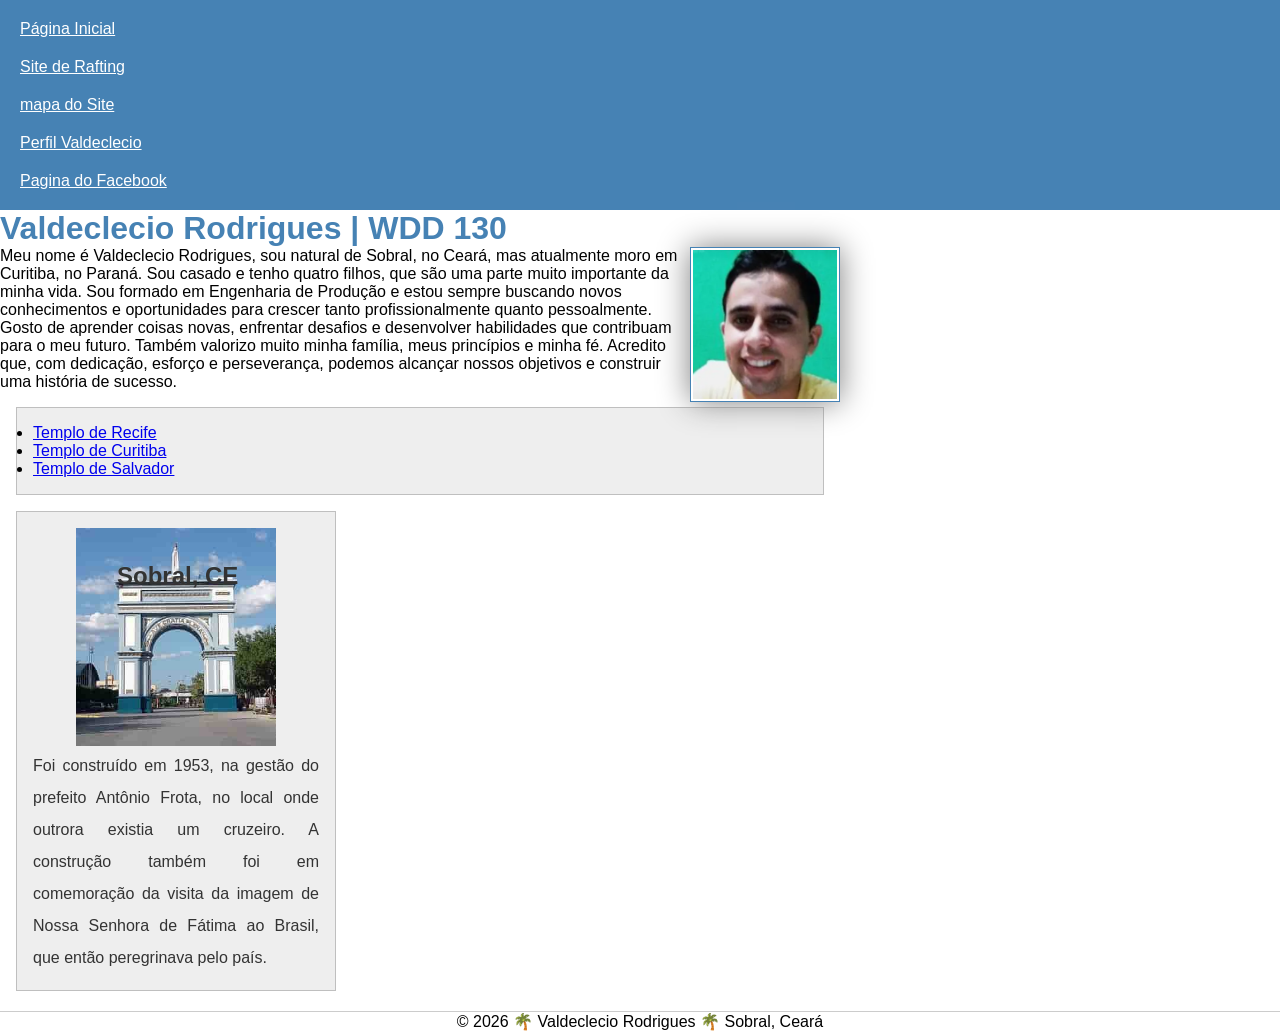
<file: index.html>
<!DOCTYPE html>
<html lang="pt-BR">

<head>
    <meta charset="utf-8">
    <meta name="viewport" content="width=device-width, initial-scale=1.0">

    <title>Valdeclecio Rodrigues | WDD 130</title>

    <meta name="description"
      content="Conheça Valdeclecio Rodrigues, estudante de WDD 130, sua história pessoal, sua família e sua cidade natal, Sobral, no Ceará.">

    <meta name="author" content="Valdeclecio Rodrigues">

    <link rel="stylesheet" href="estilos/estilos.css">
</head>

<body>

    <header>
        <nav>
            <a href="#">Página Inicial</a>
            <a href="wwr/">Site de Rafting</a>
            <a href="wwr/mapa-do-site.html">mapa do Site</a>
            <a href="https://br.linkedin.com/in/valdeclecio-rodrigues-b81b2567">Perfil
                Valdeclecio</a>
            <a href="htpps://facebook.com">Pagina do Facebook</a>
        </nav>
    </header>

    <main>
        <h1>Valdeclecio Rodrigues | WDD 130</h1>

        <img src="imagens/perfil.png" alt="Olá, meu nome é Valdeclecio Rodrigues" width="200">

        <p class="indentacao"></p>Meu nome é Valdeclecio Rodrigues, sou natural de Sobral, no Ceará,
        mas
        atualmente moro em Curitiba, no Paraná. Sou casado e tenho quatro filhos, que são uma
        parte muito importante da minha vida. Sou formado em Engenharia de Produção e estou sempre
        buscando novos conhecimentos e oportunidades para crescer tanto profissionalmente quanto
        pessoalmente. Gosto de aprender coisas novas, enfrentar desafios e desenvolver habilidades
        que contribuam para o meu futuro. Também valorizo muito minha família, meus princípios e
        minha fé. Acredito que, com dedicação, esforço e perseverança, podemos alcançar nossos
        objetivos e construir uma história de sucesso. </p>

        <ul class="caixa">
            <li>
                <a href="https://churchofjesuschristtemples.org/recife-brazil-temple/"
                  target="_blank">
                    Templo de Recife
                </a>
            </li>

            <li>
                <a href="https://churchofjesuschristtemples.org/curitiba-brazil-temple/"
                  target="_blank">
                    Templo de Curitiba
                </a>
            </li>

            <li>
                <a href="https://churchofjesuschristtemples.org/salvador-brazil-temple/"
                  target="_blank">
                    Templo de Salvador
                </a>
            </li>
        </ul>


    </main>

    <aside class="caixa">
        <h2>Sobral, CE</h2>

        <img src="imagens/arco-do-triunfo.png" alt="Arco do Triunfo localizado em Sobral, Ceará">

        <p>
            Foi construído em 1953, na gestão do prefeito Antônio Frota,
            no local onde outrora existia um cruzeiro. A construção também
            foi em comemoração da visita da imagem de Nossa Senhora de
            Fátima ao Brasil, que então peregrinava pelo país.
        </p>
    </aside>

    <footer>
        <p>&copy; 2026 🌴 Valdeclecio Rodrigues 🌴 Sobral, Ceará</p>
    </footer>

</body>

</html>
</file>
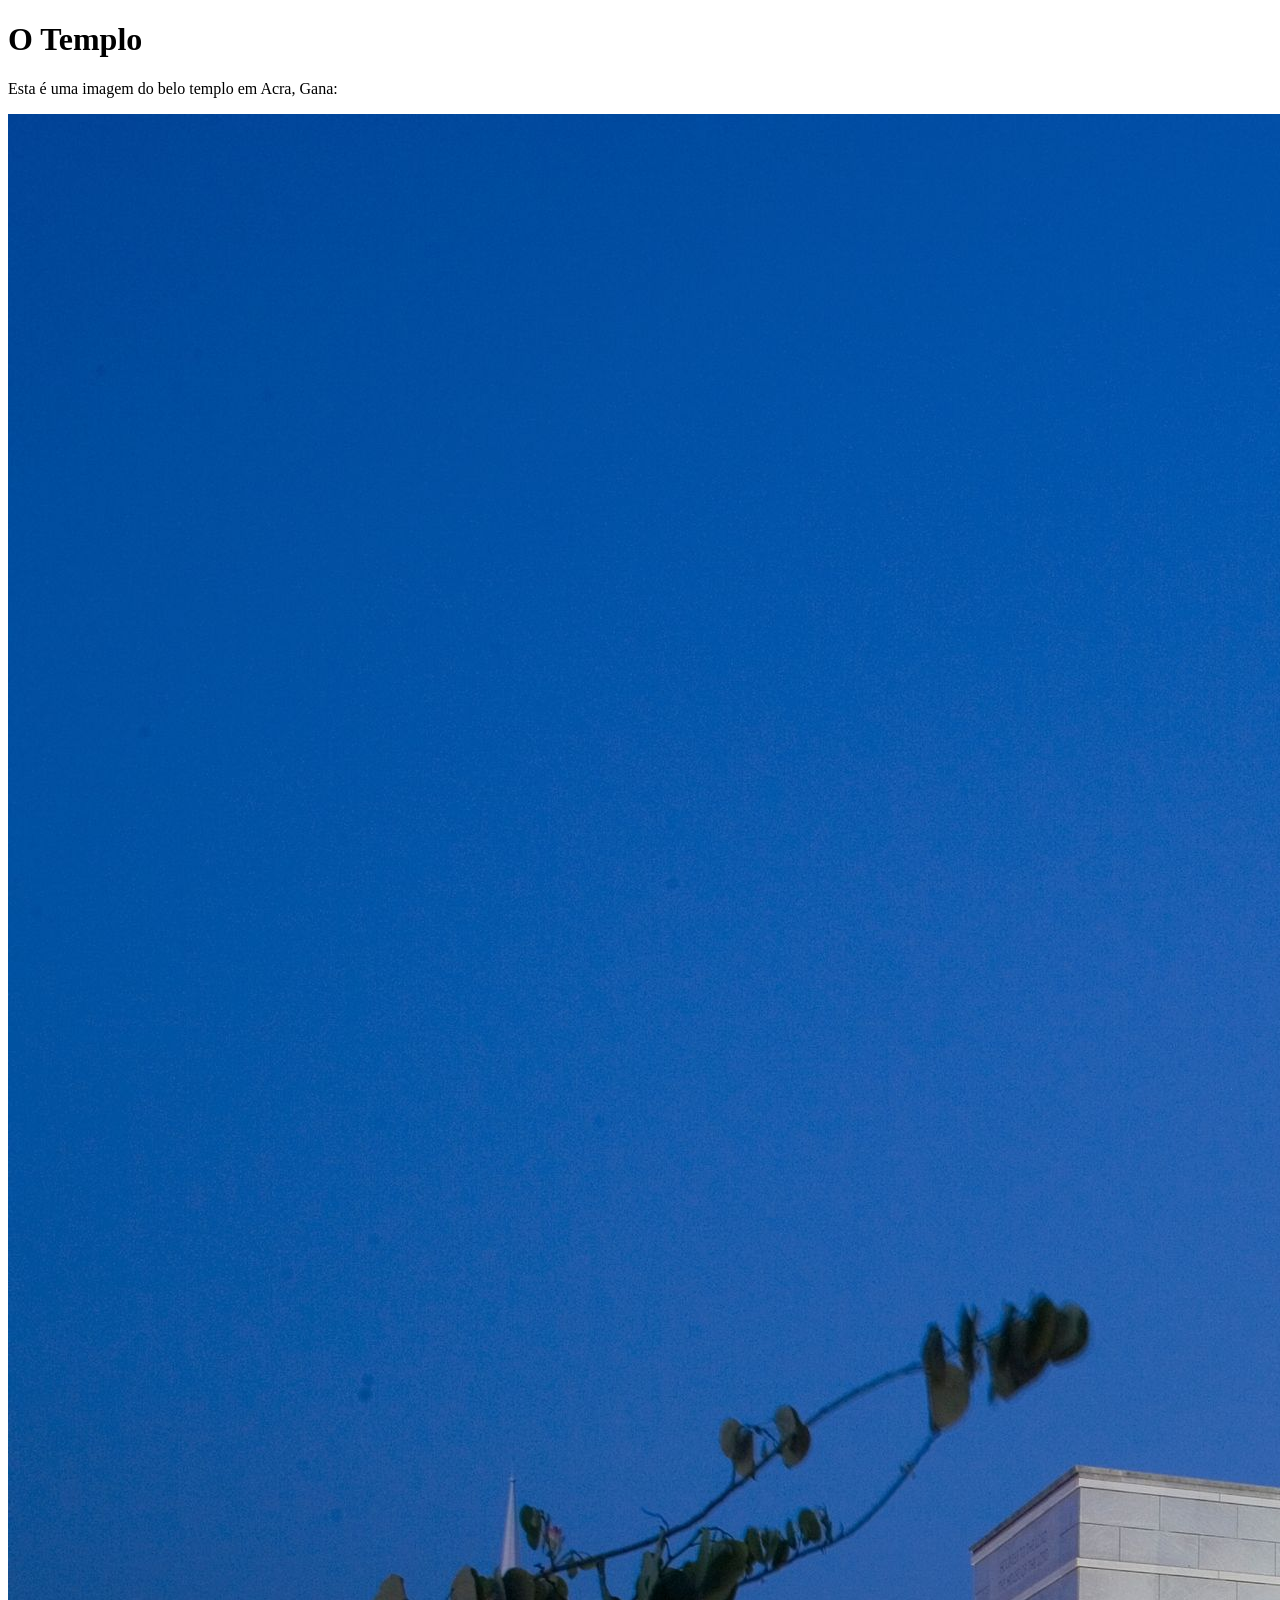
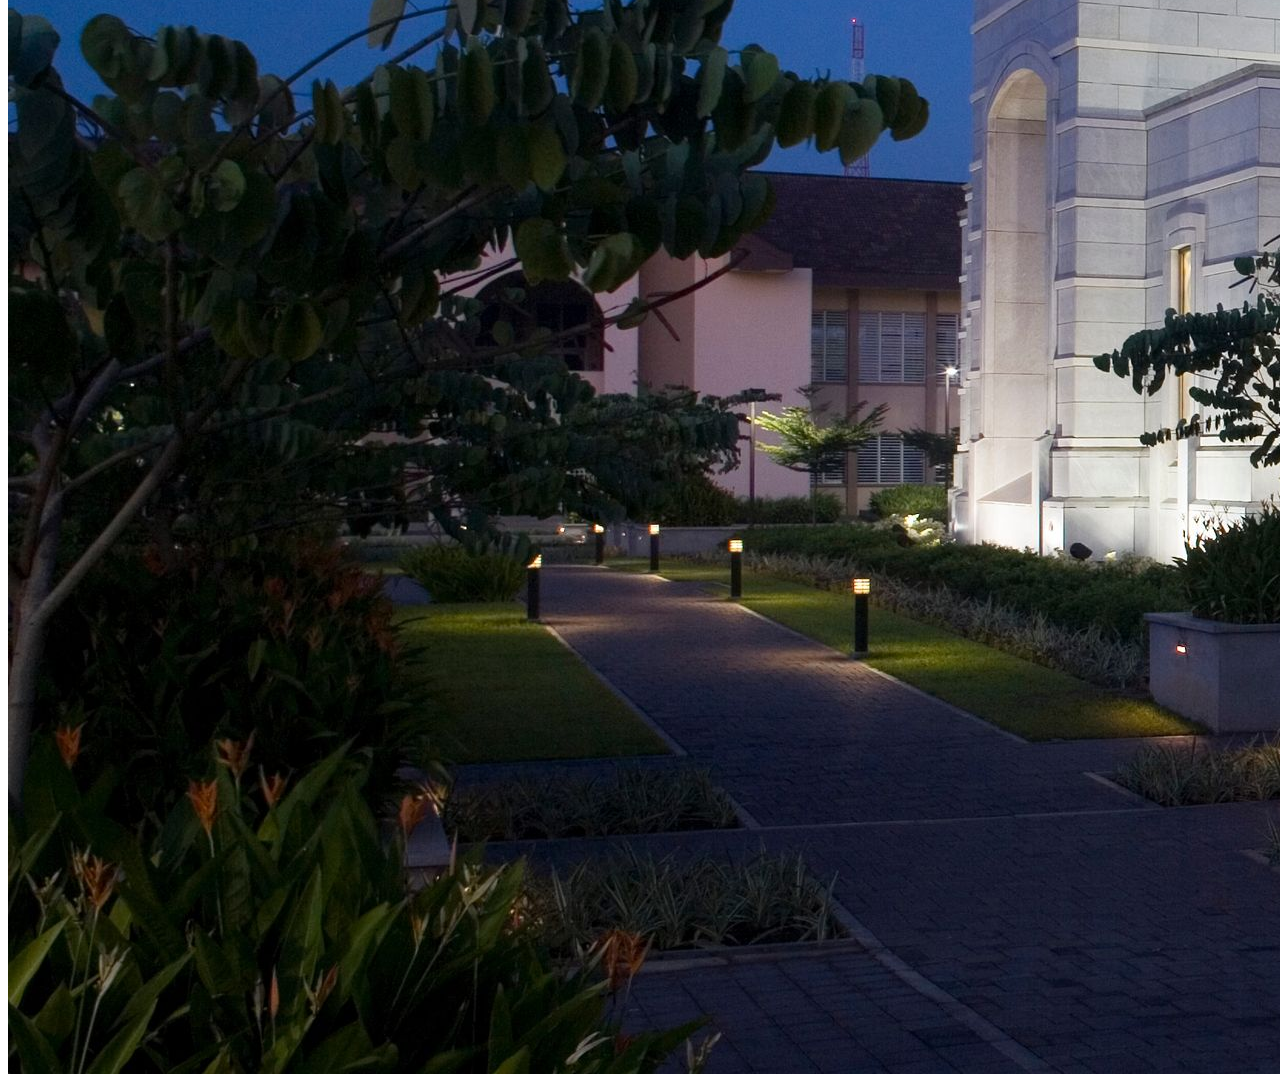
<file: semana01/imagens.html>
<!DOCTYPE html>
<html lang="pt-br">
<head>
    <meta charset="UTF-8">
    <meta name="viewport" content="width=device-width, initial-scale=1.0">
    <title>Imagem do Templo</title>
</head>
<body>
    <h1>O Templo</h1>
    <p>Esta é uma imagem do belo templo em Acra, Gana:</p>
    <img src="imagens/templo-largo.jpeg" alt="O Templo de Acra, Gana">
    
</body>
</html>
</file>
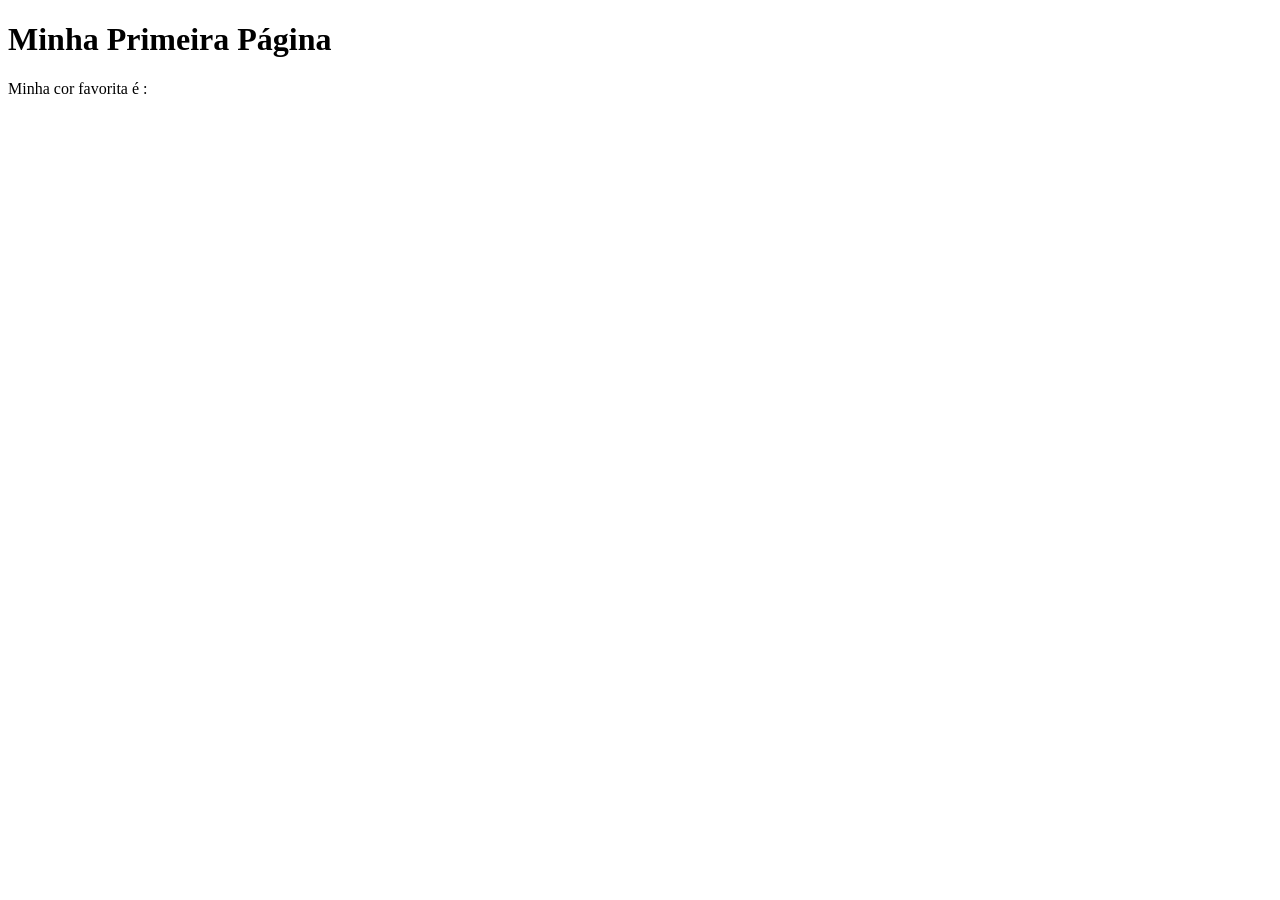
<file: semana01/primeira-pagina.html>
<!DOCTYPE html>
<html lang="pt-br">
<head>
    <meta charset="UTF-8">
    <meta name="viewport" content="width=device-width, initial-scale=1.0">
    <title>Minha Primeira Página</title>
</head>
<body>
    <h1>Minha Primeira Página</h1>
    <p>Minha cor favorita é : </p>
</body>
</html>
</file>
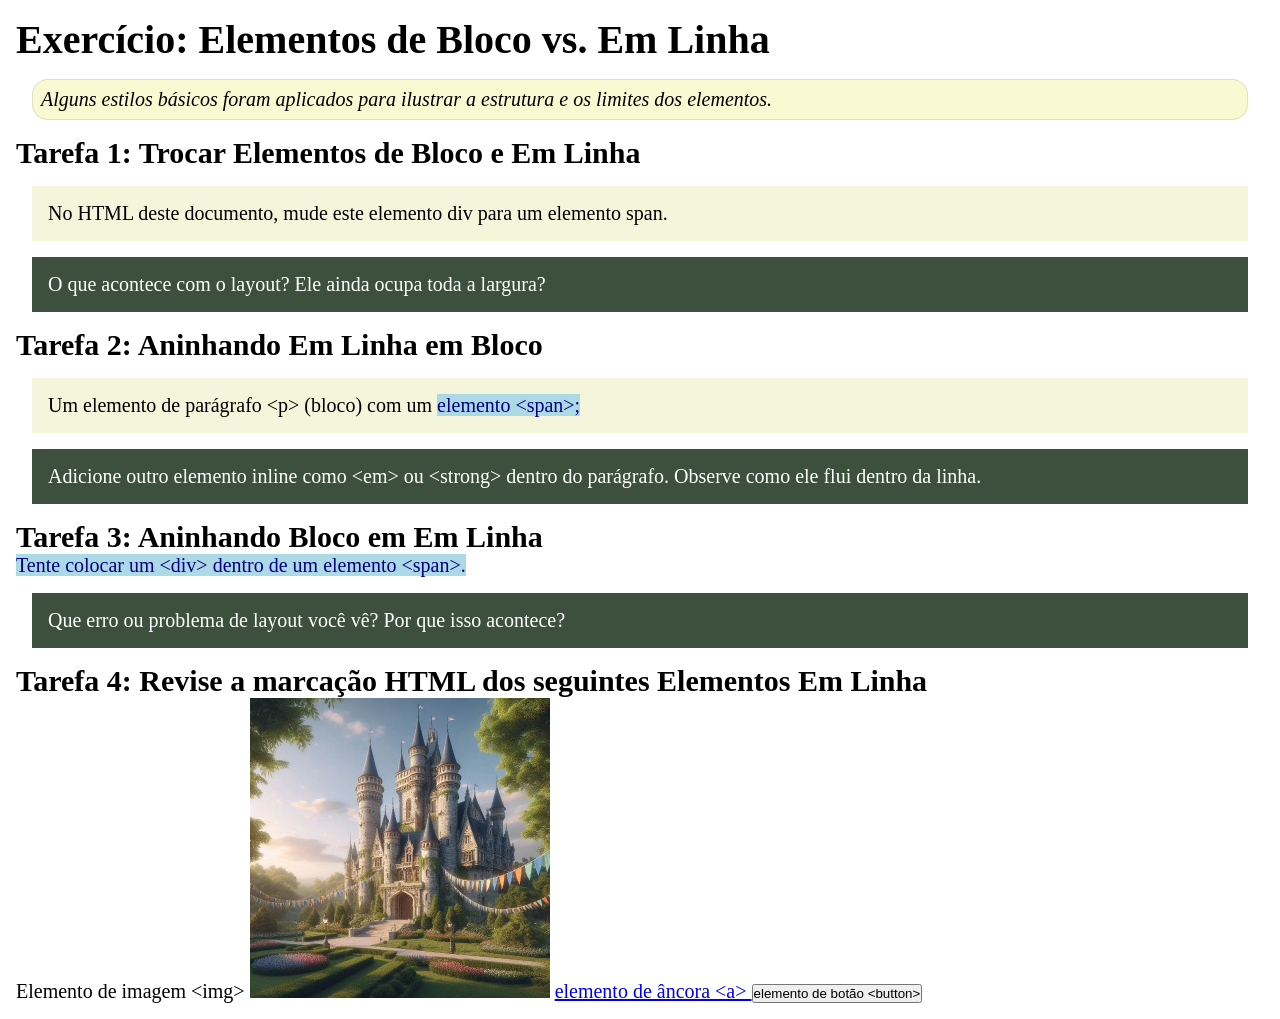
<file: semana02/bloco-vs-inline.html>
<!DOCTYPE html>
<html lang="pt-br">

<head>
    <meta charset="UTF-8">
    <meta name="viewport" content="width=device-width, initial-scale=1.0">
    <title>Exercício: Elementos de Bloco vs. Inline</title>
    <link rel="stylesheet" href="estilos/bloco-vs-inline.css">
</head>

<body>
    <main>
        <h1>Exercício: Elementos de Bloco vs. Em Linha</h1>
        <p class="note">Alguns estilos básicos foram aplicados para ilustrar a estrutura e os limites dos elementos.</p>

        <h2>Tarefa 1: Trocar Elementos de Bloco e Em Linha</h2>
        <div>No HTML deste documento, mude este elemento div para um elemento span.</div>

        <p class="question">O que acontece com o layout? Ele ainda ocupa toda a largura?</p>

        <h2>Tarefa 2: Aninhando Em Linha em Bloco</h2>
        <p>Um elemento de parágrafo &lt;p&gt; (bloco) com um <span>elemento &lt;span&gt;;</span></p>
        <p class="question">Adicione outro elemento inline como &lt;em&gt; ou &lt;strong&gt; dentro do parágrafo.
            Observe como ele flui dentro da linha.</p>

        <h2>Tarefa 3: Aninhando Bloco em Em Linha</h2>
        <span>Tente colocar um &lt;div&gt; dentro de um elemento &lt;span&gt;.</span>
        <p class="question">Que erro ou problema de layout você vê? Por que isso acontece?</p>


        <h2>Tarefa 4: Revise a marcação HTML dos seguintes Elementos Em Linha</h2>
        Elemento de imagem &lt;img&gt;
        <img src="imagens/castelo.webp" alt="imagem (imagens estão em linha)" width="300" height="300">
        <a href="https://churchofjesuschrist.org">elemento de âncora &lt;a&gt; </a>
        <button type="button">elemento de botão &lt;button&gt;</button>
    </main>
</body>

</html>
</file>
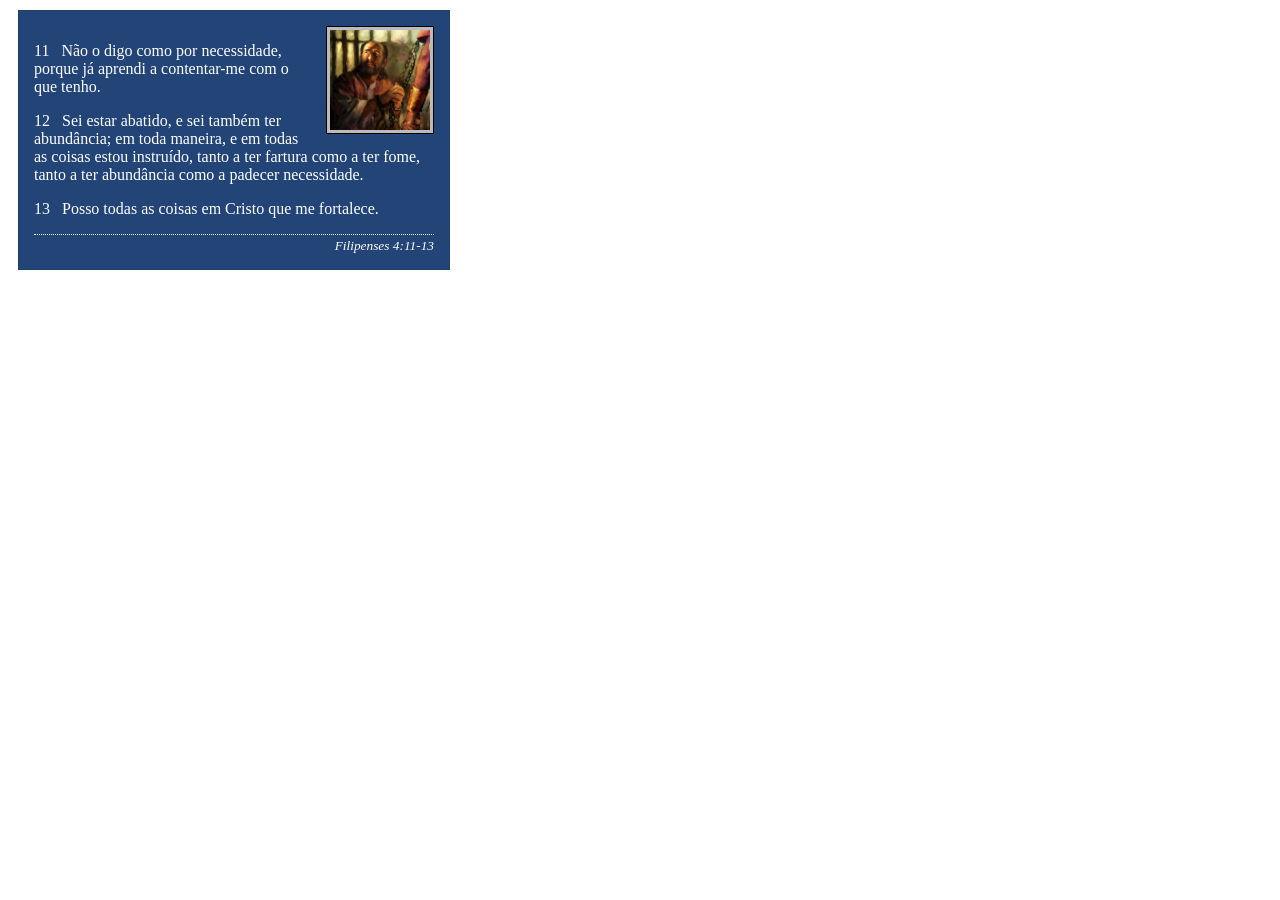
<file: semana02/box-model-solucao.html>
<!DOCTYPE html>
<html lang="pt-br">

<head>
    <meta charset="UTF-8">
    <meta name="viewport" content="width=device-width, initial-scale=1.0">
    <title>Atividade de Box Model</title>
    <link rel="stylesheet" href="estilos/box-model-solucao.css">
</head>

<body>
    <main>
        <div class="callout">
            <img src="imagens/apostolo-paulo-preso.webp" alt="Apóstolo Paulo - Preso em Roma" width="200" height="200">
            <blockquote>
                <p>11 &nbsp; Não o digo como por necessidade, porque já aprendi a contentar-me com o que tenho.</p>
                <p>12 &nbsp; Sei estar abatido, e sei também ter abundância; em toda maneira, e em todas as coisas estou
                    instruído, tanto a ter fartura como a ter fome, tanto a ter abundância como a padecer necessidade.
                </p>
                <p>13 &nbsp; Posso todas as coisas em Cristo que me fortalece.</p>
            </blockquote>
            <cite>Filipenses 4:11-13</cite>
        </div>
    </main>
</body>

</html>
</file>
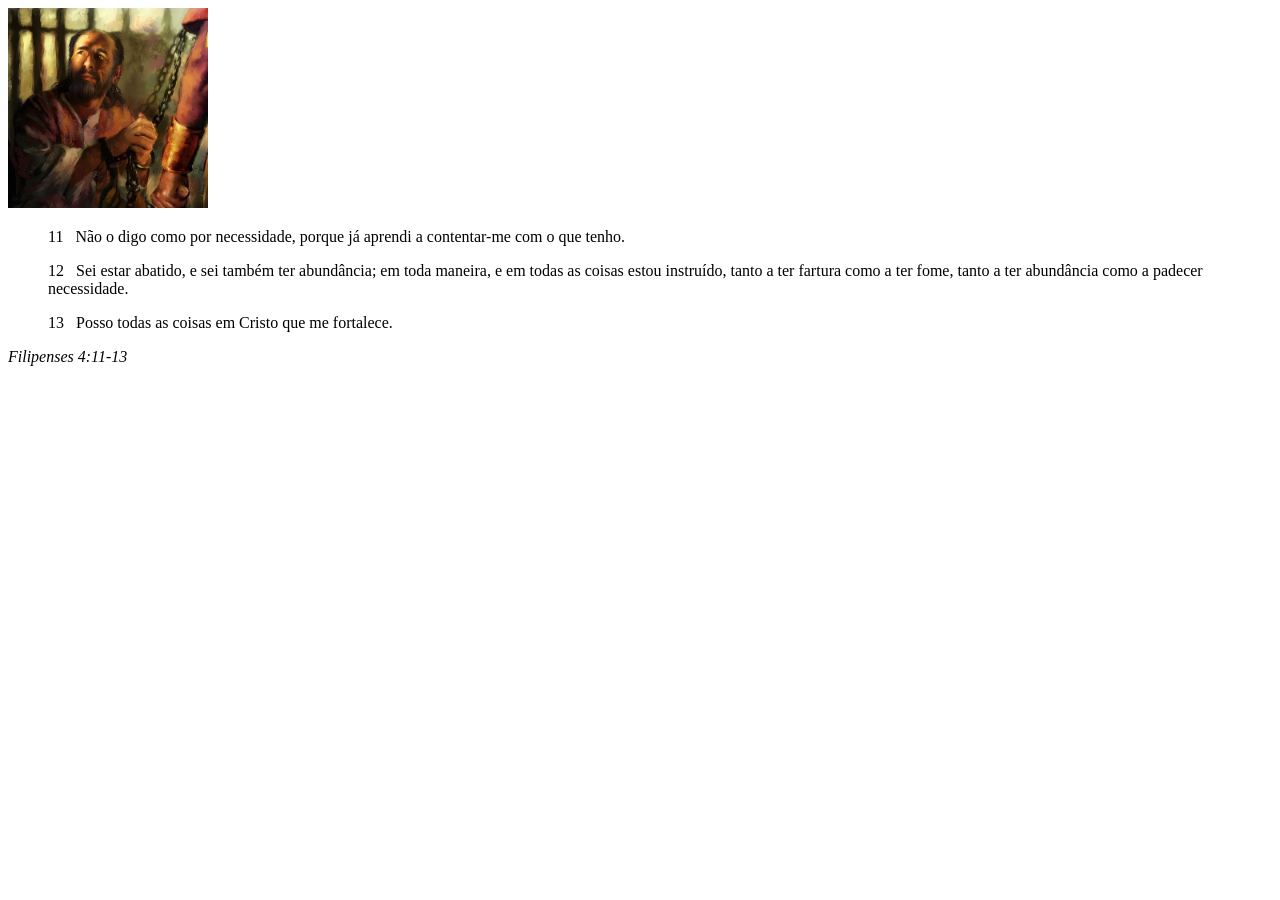
<file: semana02/box-model.html>
<!DOCTYPE html>
<html lang="pt-br">
<head>
    <meta charset="UTF-8">
    <meta name="viewport" content="width=device-width, initial-scale=1.0">
    <title>Atividade de Box Model</title>
</head>
<body>
    <main>
        <div class="callout">
            <img src="imagens/apostolo-paulo-preso.webp" alt="Apóstolo Paulo - Preso em Roma" width="200" height="200">
            <blockquote>
                <p>11 &nbsp; Não o digo como por necessidade, porque já aprendi a contentar-me com o que tenho.</p>
                <p>12 &nbsp; Sei estar abatido, e sei também ter abundância; em toda maneira, e em todas as coisas estou instruído, tanto a ter fartura como a ter fome, tanto a ter abundância como a padecer necessidade.</p>
                <p>13 &nbsp; Posso todas as coisas em Cristo que me fortalece.</p>
            </blockquote>
            <cite>Filipenses 4:11-13</cite>
        </div>
    </main>
</body>
</html>
</file>
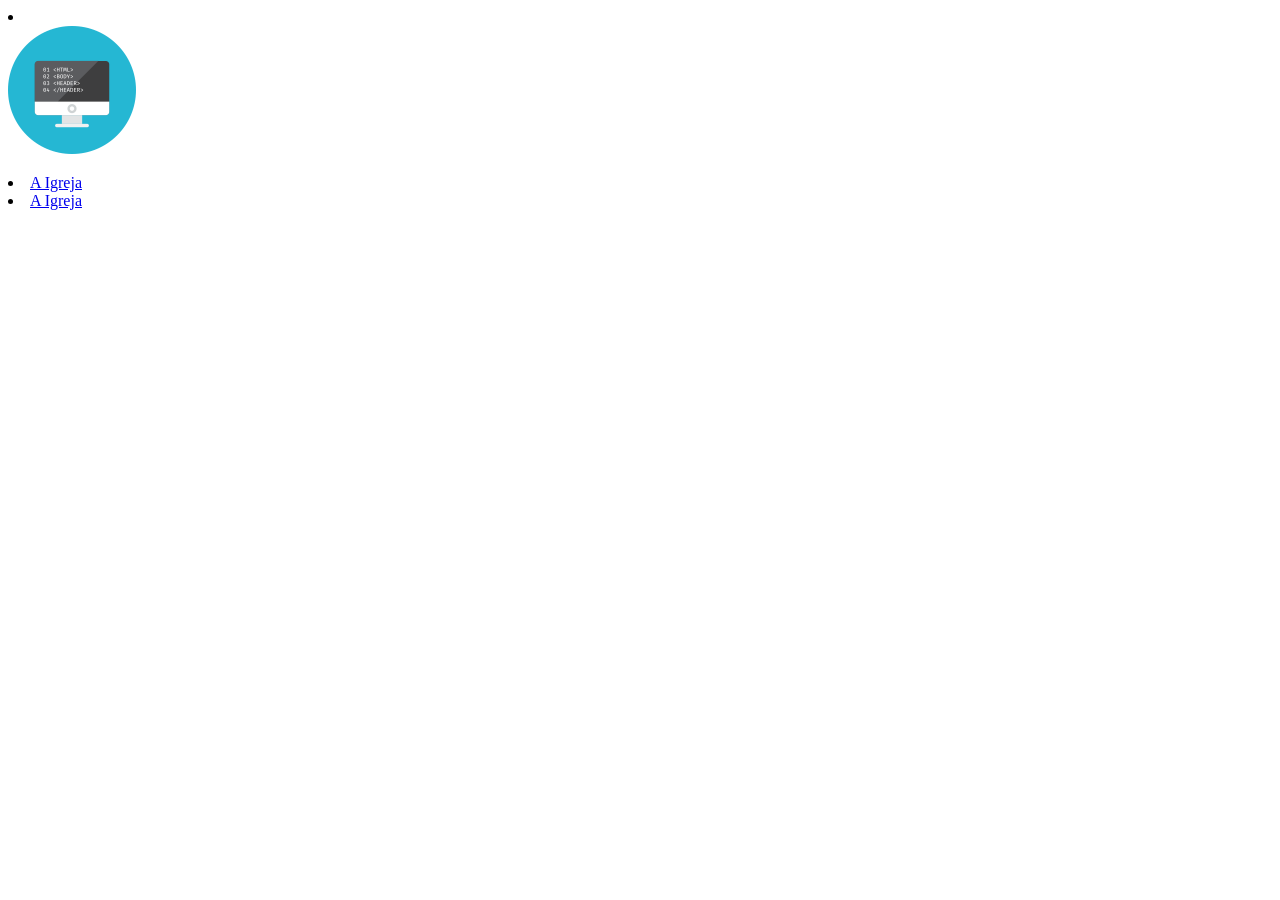
<file: semana02/layout-basico.html>
<!DOCTYPE html>
<html lang="pt-br">

<head>
    <meta charset="UTF-8">
    <meta name="viewport" content="width=device-width, initial-scale=1.0">
    <title>Estrutura HTMLL Básica</title>
    <meta name="Um exemplo básico de estrutura Html usando elementos semânticos">
    <meta name="author" content="Valdeclecio Rodrigues">

</head>

<li>
    <header>
        <img src="imagens/logo-basico.png" alt="Logotipo de Layout HTML" width="128" height="128">
    </header>
    <nav></nav>
    <ul></ul>
<li><a href="https://churchofjesuschrist.org">A Igreja</a></li>
<li><a href="https://br.aigrejadejesuscristo.org">A Igreja</a></li>
</body>

</html>
</file>
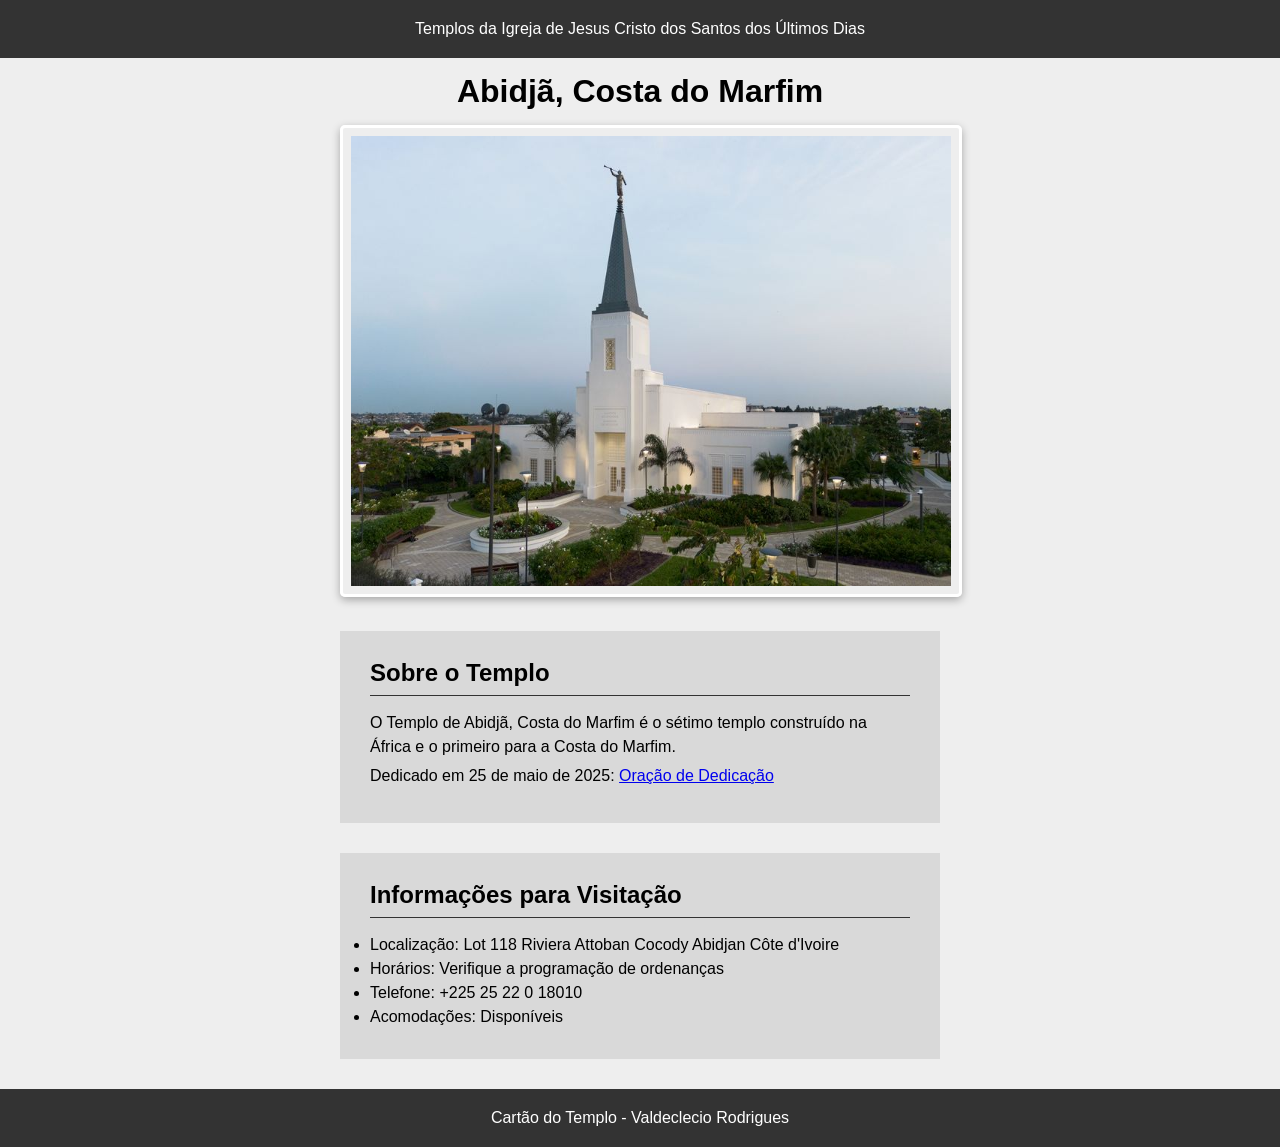
<file: semana02/templo.html>
<!DOCTYPE html>
<html lang="pt-br">

<head>
    <meta charset="UTF-8">
    <meta name="viewport" content="width=device-width, initial-scale=1.0">
    <title>Cartão do Templo - Abidjã, Costa do Marfim</title>
    <link rel="stylesheet" href="estilos/templo.css">
</head>

<body>
    <header>
        <p>Templos da Igreja de Jesus Cristo dos Santos dos Últimos Dias</p>
    </header>
    <main>
        <h1>Abidjã, Costa do Marfim</h1>
        <picture>
            <img src="imagens/abidja-costa-do-marfim.jpeg" alt="Templo de Abidjã, Costa do Marfim">
        </picture>
        <section>
            <h2>Sobre o Templo</h2>
            <p>O Templo de Abidjã, Costa do Marfim é o sétimo templo construído na África e o
                primeiro para a Costa do Marfim.</p>
            <p>Dedicado em 25 de maio de 2025: <a
                  href="https://www.churchofjesuschrist.org/temples/dedicatory-prayer/abidjan-ivory-coast-temple/2025-05-25?lang=eng"
                  target="_blank" rel="noopener noreferrer">Oração de Dedicação</a></p>
        </section>
        <section>
            <h2>Informações para Visitação</h2>
            <ul>
                <li>Localização: Lot 118 Riviera Attoban Cocody Abidjan Côte d'Ivoire</li>
                <li>Horários: Verifique a programação de ordenanças</li>
                <li>Telefone: +225 25 22 0 18010</li>
                <li>Acomodações: Disponíveis</li>
            </ul>
        </section>
    </main>
    <footer>
        <p>Cartão do Templo - Valdeclecio Rodrigues</p>
    </footer>
</body>

</html>
</file>
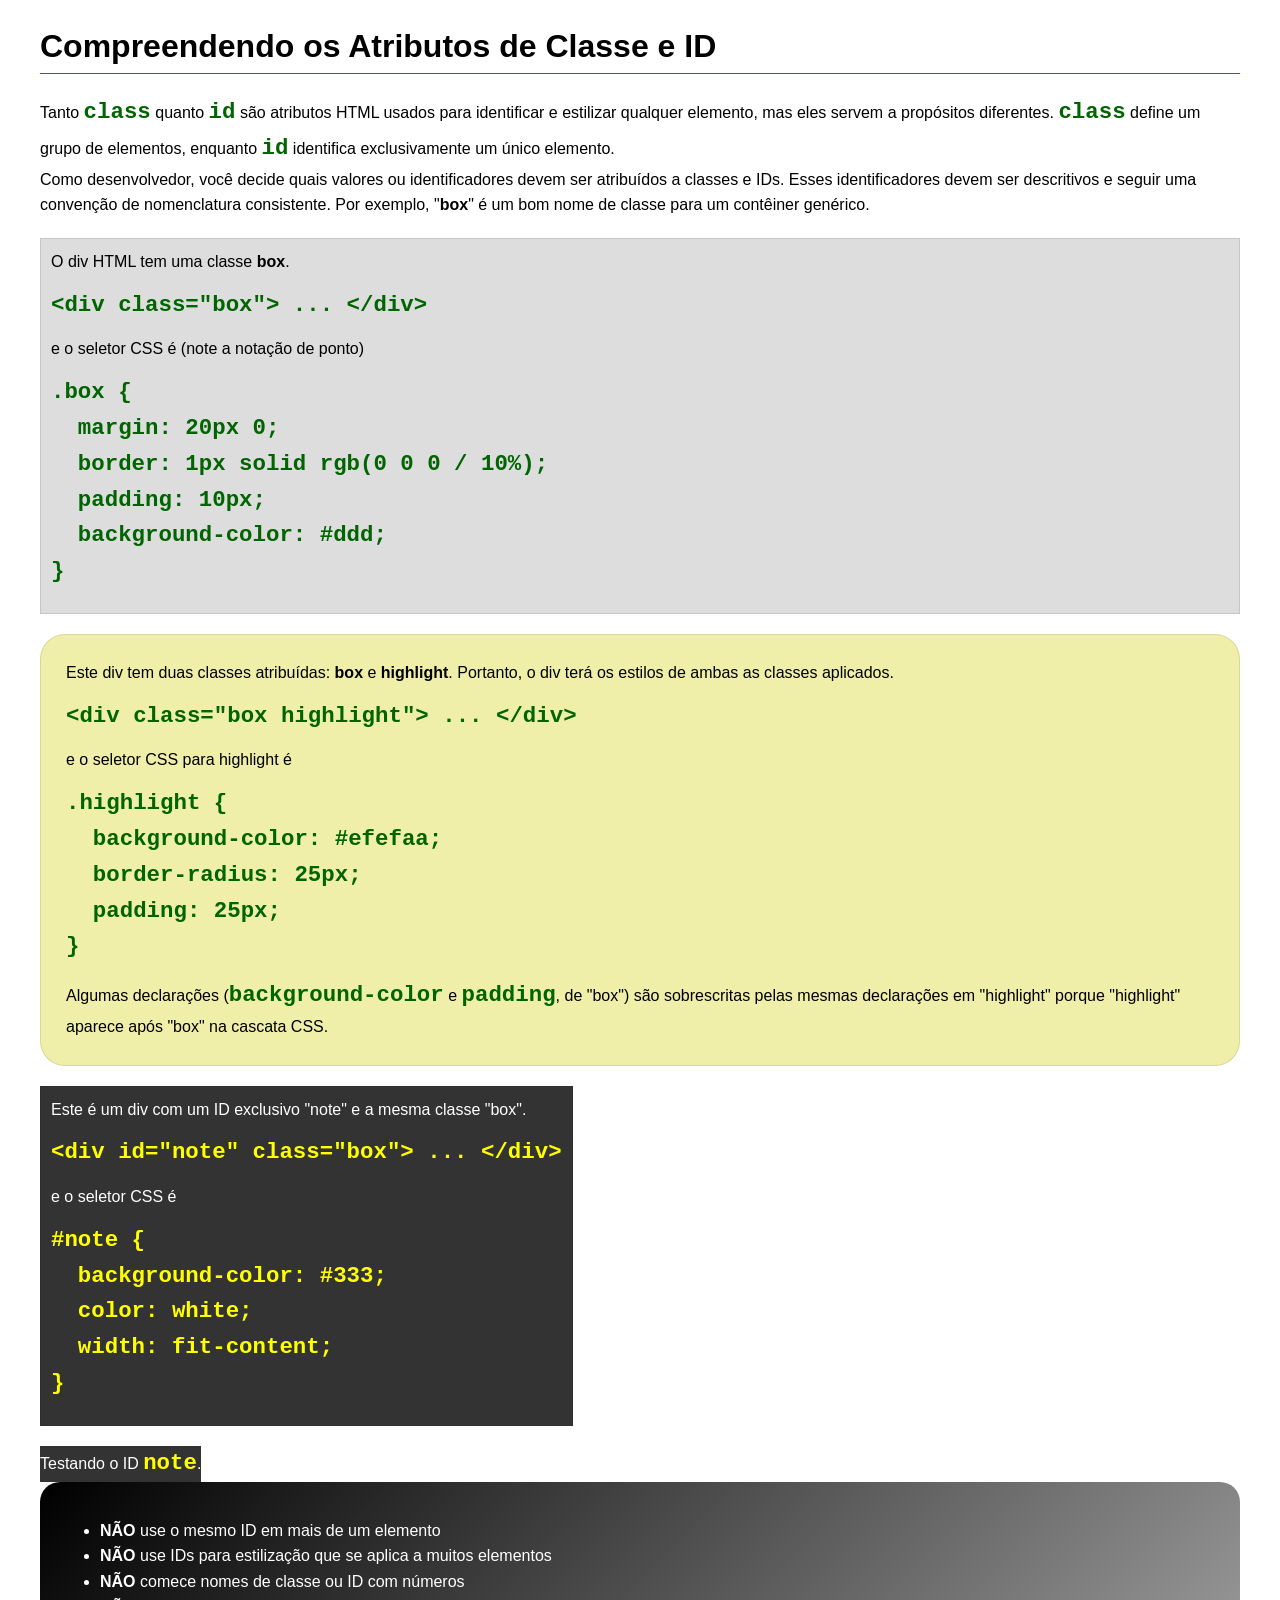
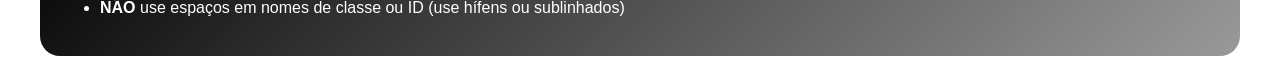
<file: semana03/classe-e-id.html>
<!DOCTYPE html>
<html lang="pt-br">

<head>
    <meta charset="UTF-8">
    <meta name="viewport" content="width=device-width, initial-scale=1.0">
    <title>Atributos de Classe vs ID</title>
    <link rel="stylesheet" href="estilos/classe-e-id.css">
</head>

<body>
    <h1>Compreendendo os Atributos de Classe e ID</h1>
    <p>Tanto <code>class</code> quanto <code>id</code> são atributos HTML usados para identificar e estilizar qualquer
        elemento, mas eles servem a propósitos diferentes. <code>class</code> define um grupo de elementos, enquanto
        <code>id</code> identifica exclusivamente um único elemento.
    </p>
    <p>Como desenvolvedor, você decide quais valores ou identificadores devem ser atribuídos a classes e IDs. Esses
        identificadores devem ser descritivos e seguir uma convenção de nomenclatura consistente. Por exemplo,
        "<strong>box</strong>" é um bom nome de classe para um contêiner genérico.</p>
    <div class="box">
        <p>O div HTML tem uma classe <strong>box</strong>.</p>
        <pre><code class="html">&lt;div class="box"&gt; ... &lt;/div&gt;</code></pre>
        e o seletor CSS é (note a notação de ponto)
        <pre><code class="css">.box {
  margin: 20px 0;
  border: 1px solid rgb(0 0 0 / 10%);
  padding: 10px;
  background-color: #ddd; 
}</code></pre>
    </div>

    <div class="box highlight">
        <p>Este div tem duas classes atribuídas: <strong>box</strong> e <strong>highlight</strong>. Portanto, o div terá
            os estilos de ambas as classes aplicados.</p>
        <pre><code class="html">&lt;div class="box highlight"&gt; ... &lt;/div&gt;</code></pre>
        e o seletor CSS para highlight é
        <pre><code class="css">.highlight {
  background-color: #efefaa;
  border-radius: 25px;
  padding: 25px;
}</code></pre>
        <p>Algumas declarações (<code>background-color</code> e <code>padding</code>, de "box") são sobrescritas pelas
            mesmas declarações em "highlight" porque "highlight" aparece após "box" na cascata CSS.</p>
    </div>

    <div id="note" class="box">
        <p>Este é um div com um ID exclusivo "note" e a mesma classe "box".</p>
        <pre><code class="html">&lt;div id="note" class="box"&gt; ... &lt;/div&gt;</code></pre>
        e o seletor CSS é
        <pre><code class="css">#note {
  background-color: #333;
  color: white;
  width: fit-content;
}</code></pre>
    </div>

    <div id="note">
        <p>Testando o ID <code>note</code>.</p>
    </div>

    <section id="melhor-pratica">
        <ul>
            <li><strong>NÃO</strong> use o mesmo ID em mais de um elemento</li>
            <li><strong>NÃO</strong> use IDs para estilização que se aplica a muitos elementos</li>
            <li><strong>NÃO</strong> comece nomes de classe ou ID com números</li>
            <li><strong>NÃO</strong> use espaços em nomes de classe ou ID (use hífens ou sublinhados)</li>
        </ul>
    </section>

    <br>

</body>

</html>
</file>
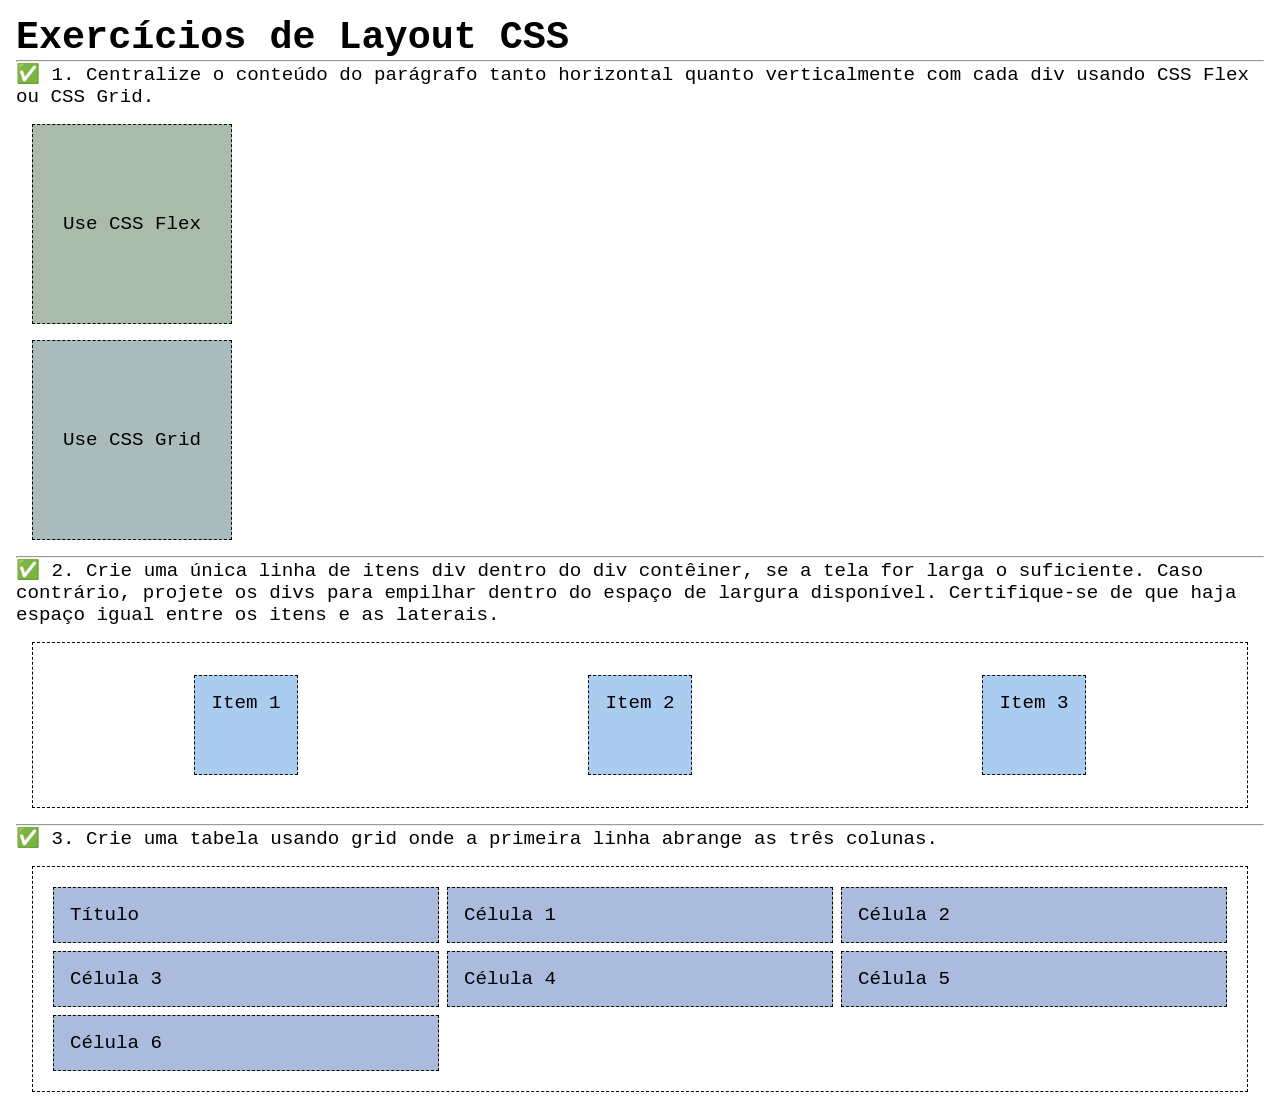
<file: semana04/exercicios-layout.html>
<!DOCTYPE html>
<html lang="pt-br">

<head>
    <meta charset="UTF-8">
    <meta name="viewport" content="width=device-width, initial-scale=1.0">
    <title>Exercícios de Layout CSS</title>
    <link rel="stylesheet" href="estilos/solucoes-dos-exercicios-de-layout.css">
</head>

<body>
    <main>
        <h1>Exercícios de Layout CSS</h1>
        <hr>
        <p>✅ 1. Centralize o conteúdo do parágrafo tanto horizontal quanto verticalmente com cada div usando CSS Flex ou
            CSS Grid.
        </p>
        <div class="one flex">
            <p>Use CSS Flex</p>
        </div>
        <div class="one grid">
            <p>Use CSS Grid</p>
        </div>
        <hr>
        <p>✅ 2. Crie uma única linha de itens div dentro do div contêiner, se a tela for larga o suficiente. Caso
            contrário, projete os
            divs para empilhar dentro do espaço de largura disponível. Certifique-se de que haja espaço igual entre os
            itens e as laterais.</p>
        <div class="container2">
            <div class="dois">
                <p>Item 1</p>
            </div>
            <div class="dois">
                <p>Item 2</p>
            </div>
            <div class="dois">
                <p>Item 3</p>
            </div>
        </div>
        <hr>
        <p>✅ 3. Crie uma tabela usando grid onde a primeira linha abrange as três colunas. </p>
        <div class="container3">
            <div class="tres colunas-3">
                <p>Título</p>
            </div>
            <div class="tres">
                <p>Célula 1</p>
            </div>
            <div class="tres">
                <p>Célula 2</p>
            </div>
            <div class="tres">
                <p>Célula 3</p>
            </div>
            <div class="tres">
                <p>Célula 4</p>
            </div>
            <div class="tres">
                <p>Célula 5</p>
            </div>
            <div class="tres">
                <p>Célula 6</p>
            </div>

        </div>
    </main>
</body>

</html>
</file>
<file: estilos/estilos.css>
/*resert css do meu projeto */
* {
    margin: 0;
    padding: 0;
    box-sizing: border-box;
}

body {
    font-family: Arial, sans-serif;
}

nav {
    background-color: steelblue;
    padding: 10px;
}

nav a {
    color: white;
    padding: 10px;
    display: block;
}

main {
    max-width: 840px;
}

h1 {
    color: steelblue;
}

main img {
    width: 150px;
    height: auto;
    border: 1px solid steelblue;
    padding: 2px;
    box-shadow: 0 0 30px gray;
    float: right;
}

aside {
    width: 20rem;
    color: #333;
    text-align: center;
    position: relative;
}

aside img {
    width: 200px;
    height: auto;
    max-width: 100%;
}

aside h2 {
    position: absolute;
    top: 50px;
    left: 100px;
}

aside p {
    color: #333;
    padding: 0;
    line-height: 2;
    text-align: justify;
}

p {
    padding: 0;
}

footer {
    margin-top: 20px;
    border-top: 1px solid #ccc;
    text-align: center;
}

/* Seletores de classe */
.caixa {
    border: 1px solid rgba(0, 0, 0, 0.2);
    padding: 1rem;
    margin: 1rem;
    background-color: #eee;
}

.identacao {
    padding-left: 2rem;
}
</file>
<file: semana02/estilos/bloco-vs-inline.css>
* {
    margin: 0;
    padding: 0;
}

body {
    font-size: 20px;
    margin: 1rem;
}

p,
div {
    background-color: beige;
    margin: 1rem;
    padding: 1rem;
}

span {
    color: navy;
    background-color: lightblue;
}

code {
    margin: 0;
    padding: 0;
    color: green;
    font-size: 1.2rem;
}

.note {
    font-style: italic;
    background-color: lightgoldenrodyellow;
    border-radius: 1rem;
    border: 1px solid rgb(0 0 0 / 10%);
    margin: 1rem;
    padding: .5rem;
}

.question {
    background-color: #3d503d;
    color: #fff;
}
</file>
<file: semana02/estilos/box-model-solucao.css>
.callout {
    max-width: 400px;
    margin: 10px;
    border: 1px solid rgba(0, 0, 0, .1);
    padding: 15px;
    background-color: #247;
    color: #fff;
}

.callout img {
    float: right;
    margin: 0 0 10px 15px;
    border: 1px solid #000;
    padding: 3px;
    background-color: #bbb;
    width: 100px;
    height: auto;

}

blockquote {
    margin: 0;
}

cite {
    display: block;
    border-top: 1px dotted #fff;
    padding-top: 3px;
    text-align: right;
    font-size: smaller;
}
</file>
<file: semana02/estilos/templo.css>
* {
    margin: 0;
    padding: 0;
}

body {
    font-family: Arial, Helvetica, sans-serif;
    background-color: #eee;
}

header,
footer {
    background-color: #333;
    color: #fff;
    text-align: center;
    padding: 20px;
}

img {
    width: 600px;
    height: auto;
    border: 2px solid#333;
    border-radius: 5px;
}

img {
    border: 3px solid white;
    padding: 8px;
    box-shadow: 0 3px 8px rgba(0, 0, 0, 0.3);
}

header {
    font-size: 1, 5rem;
}

main {
    margin: 0 auto;
    width: 600px;
}

h1 {
    text-align: center;
    margin: 15px 0;
}

img {
    width: 600px;
    height: auto;
}

picture {
    display: block;
    margin-bottom: 30px;

}

section {
    background-color: #d9d9d9;
    margin: 0 0 30px 0;
    padding: 30px;
    line-height: 1.5rem;
}

section p {
    margin-bottom: 5px;
}

section h2 {
    margin-bottom: 15px;
    border-bottom: 1px solid #333;
    padding-bottom: 10px;
}

select ul {
    margin-left: 20px;
}
</file>
<file: semana03/estilos/classe-e-id.css>
body {
    font-family: Arial, sans-serif;
    line-height: 1.6;
    margin: 0;
    padding: 0 40px;
}

h1 {
    border-bottom: 1px solid rgb(0 110 182);
    padding-bottom: 0;
}



p {
    margin: 0;
}

code {
    color: darkgreen;
    font-weight: 700;
    font-size: 1.4rem;
}

/* Class exemplos - podem ser reutilizados */

.box {
    margin: 20px 0;
    border: 1px solid rgb(0 0 0 / 10%);
    padding: 10px;
    background-color: #ddd; /* essa é a abreviação para #dddddd */
}

.highlight {
    background-color: #efefaa;
    border-radius: 25px;
    padding: 25px;
}

/* ID exemplos - devem ser únicos */

#note {
    background-color: #333;
    color: white;
    width: fit-content;
}

#note code {
    color: yellow;
}

#melhor-pratica {
    background: linear-gradient(135deg, #000 0%, #999 100%);
    color: white;
    border-radius: 20px;
    padding: 20px
}
</file>
<file: semana04/estilos/solucoes-dos-exercicios-de-layout.css>
* {
    margin: 0;
    padding: 0;
    box-sizing: border-box;
}

body {
    margin: 1rem;
    font-family: monospace;
    font-size: 1.2rem;
}

div {
    margin: 1rem;
    border: 1px dashed;
    padding: 1rem;
}

.one {
    width: 200px;
    height: 200px;
}

.flex {
    background-color: #aba;
    display: flex;
    justify-content: center;
    align-items: center;
}

.grid {
    background-color: #abb;
    display: grid;
    place-items: center;
}

.container2 {
    display: flex;
    flex-wrap: wrap;
    justify-content: space-around;
}

.dois {
    background-color: #ace;
    height: 100px;
}

.container3 {
    display: grid;
    grid-template-columns: repeat(3, 1fr);
}

.columns-3 {
    grid-column: span 3;}

.tres {
    margin: .25rem;
    background-color: #abd;
}
</file>
